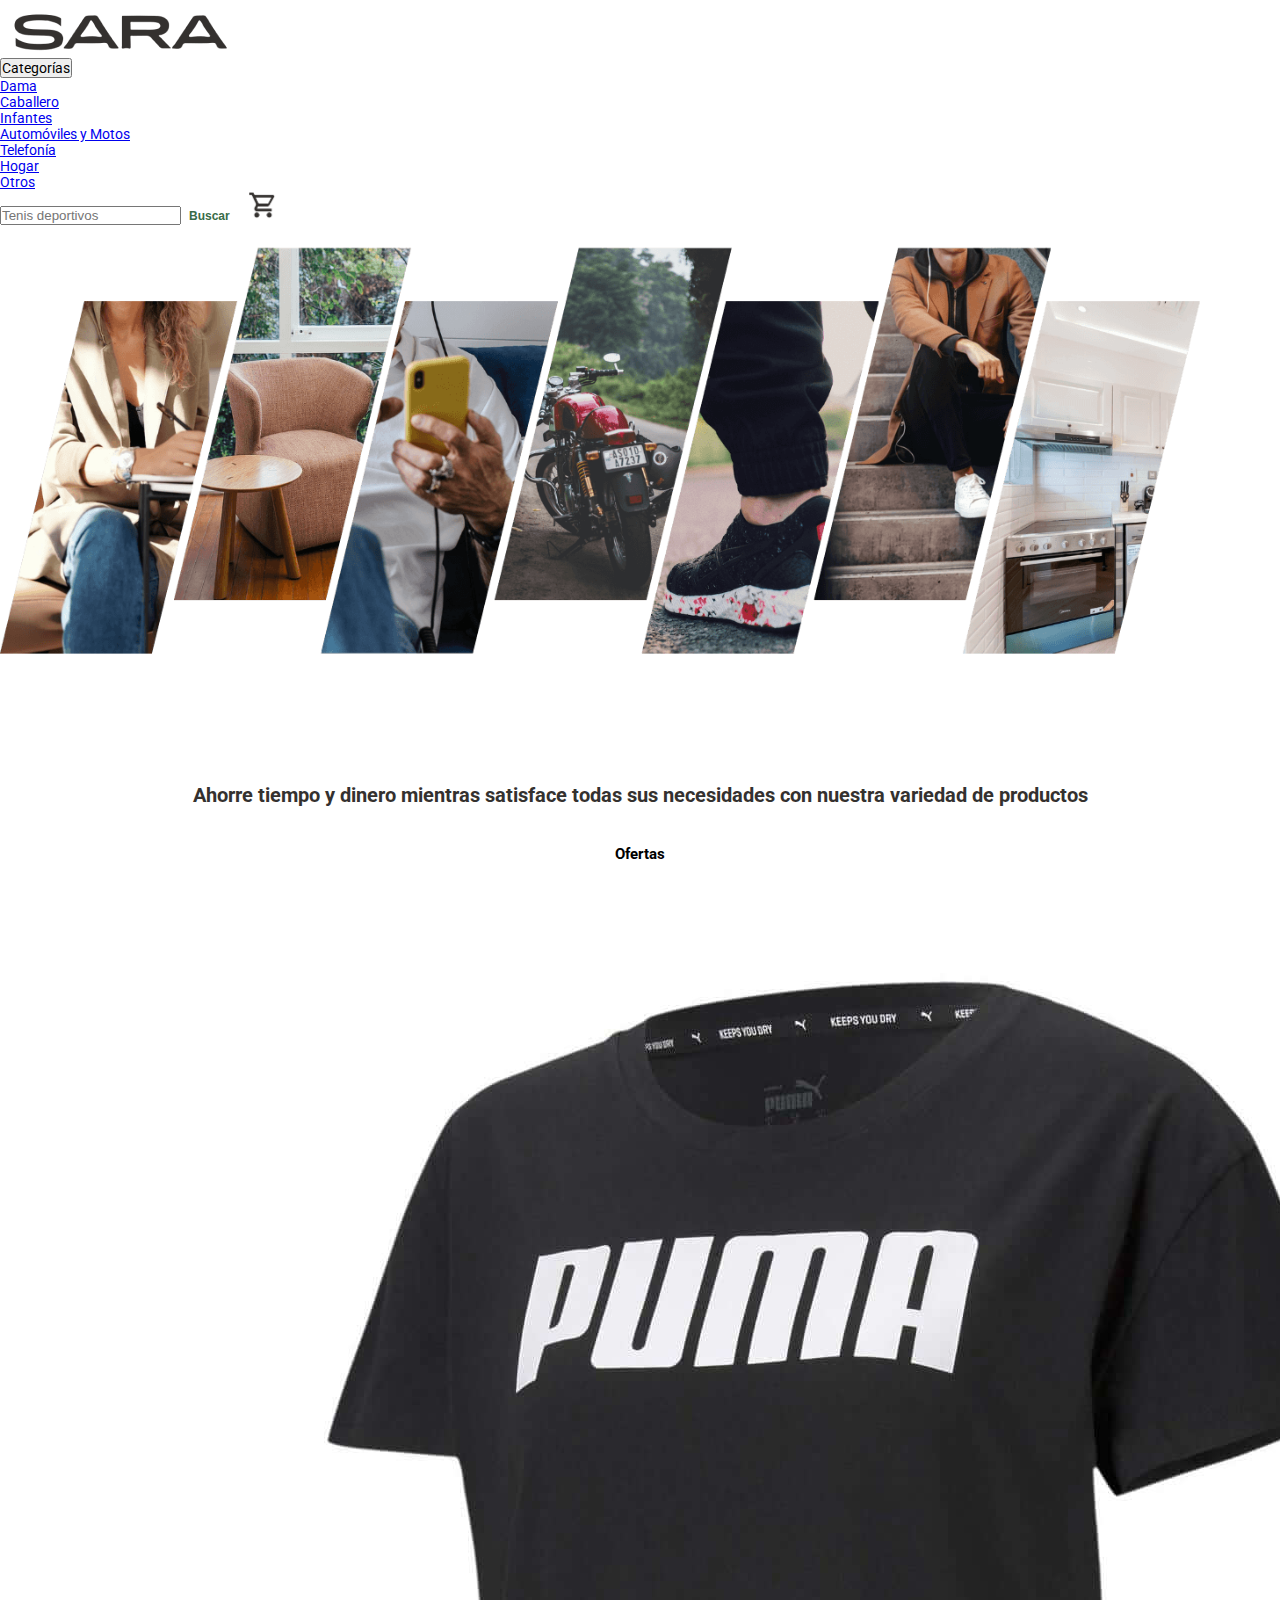
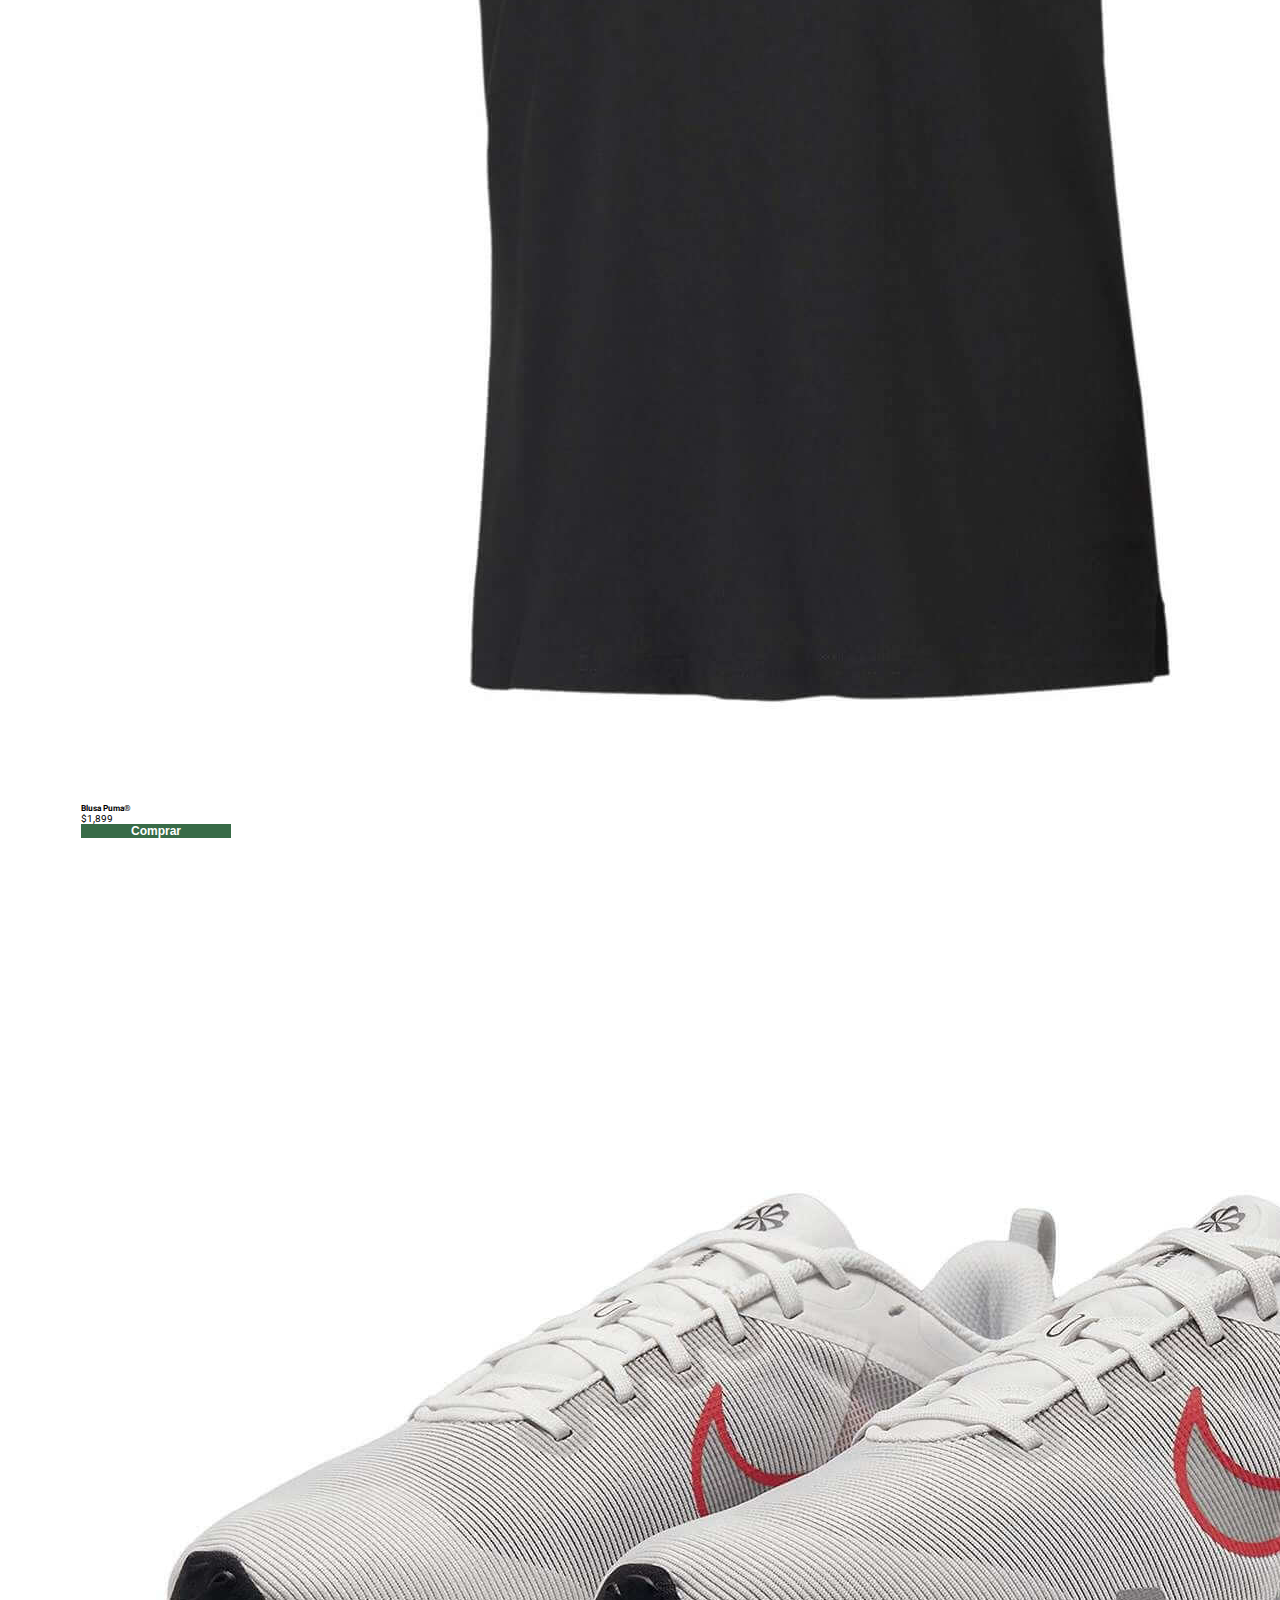
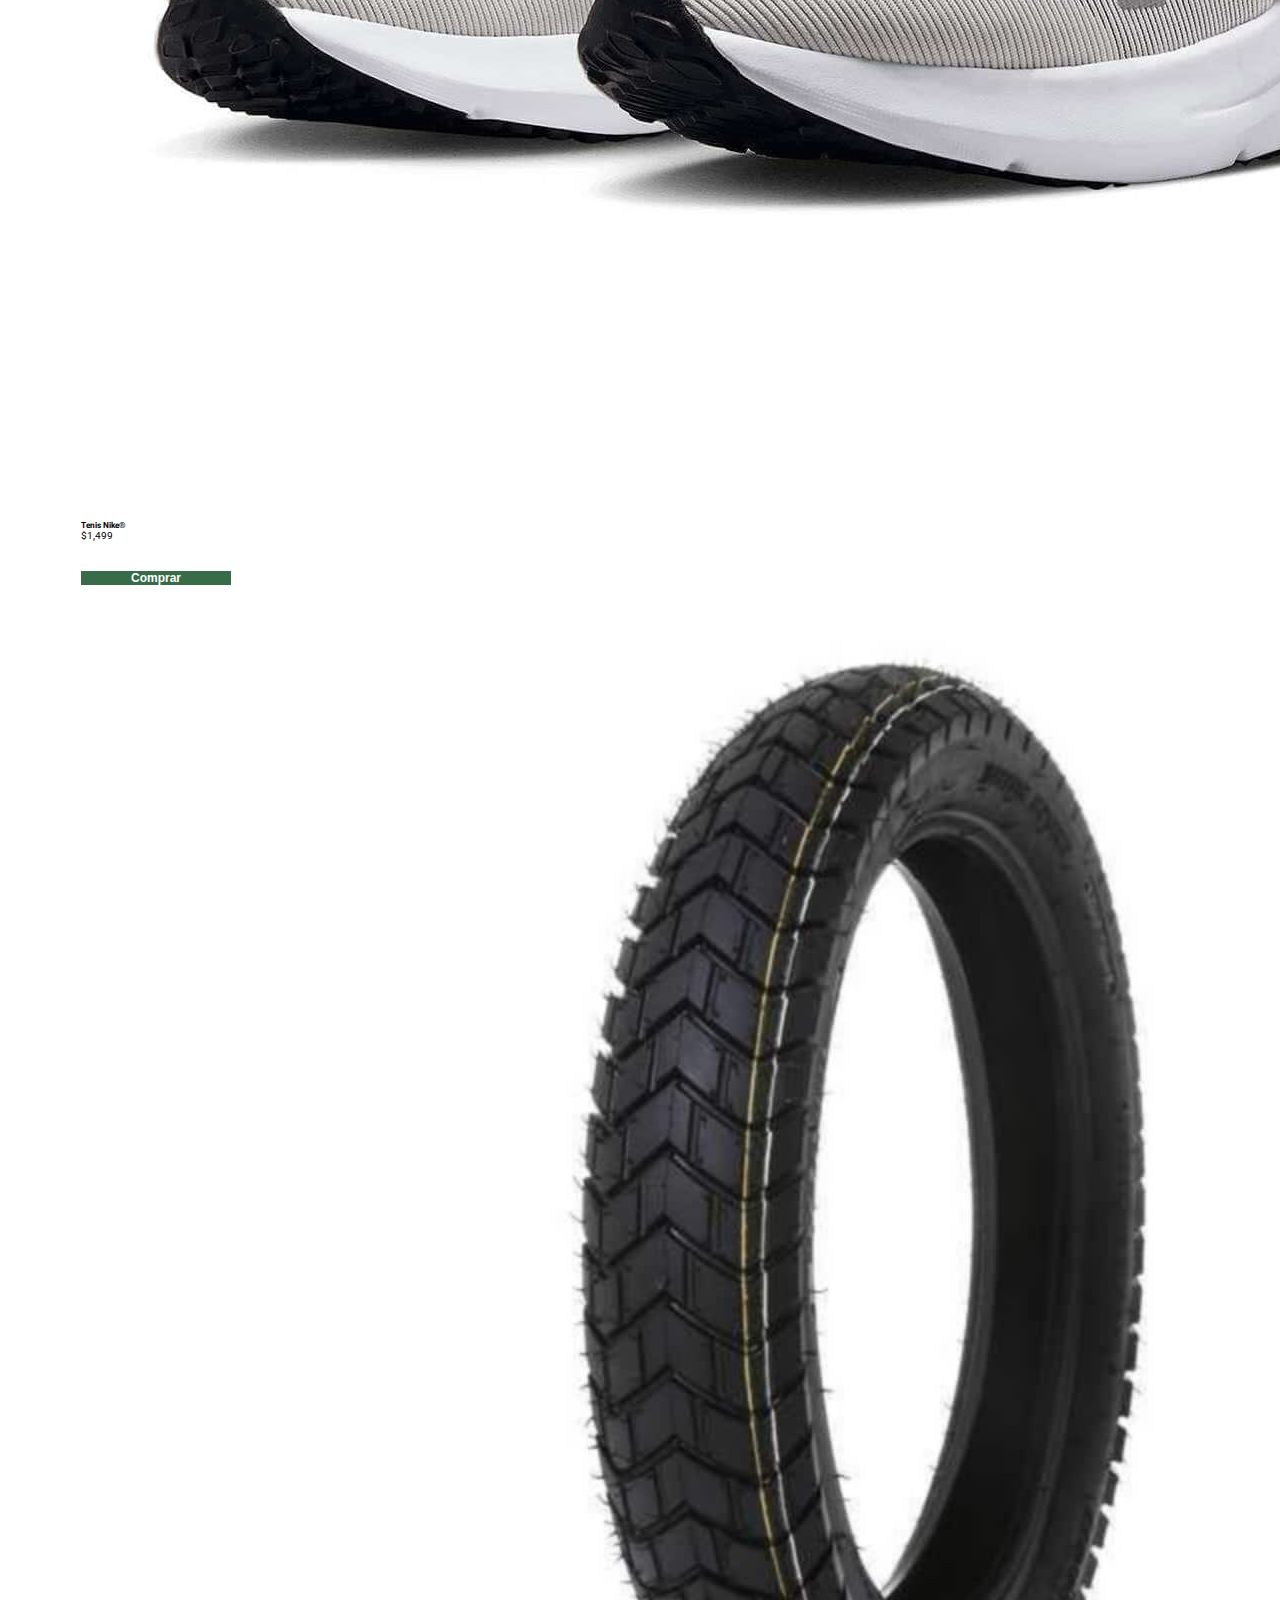
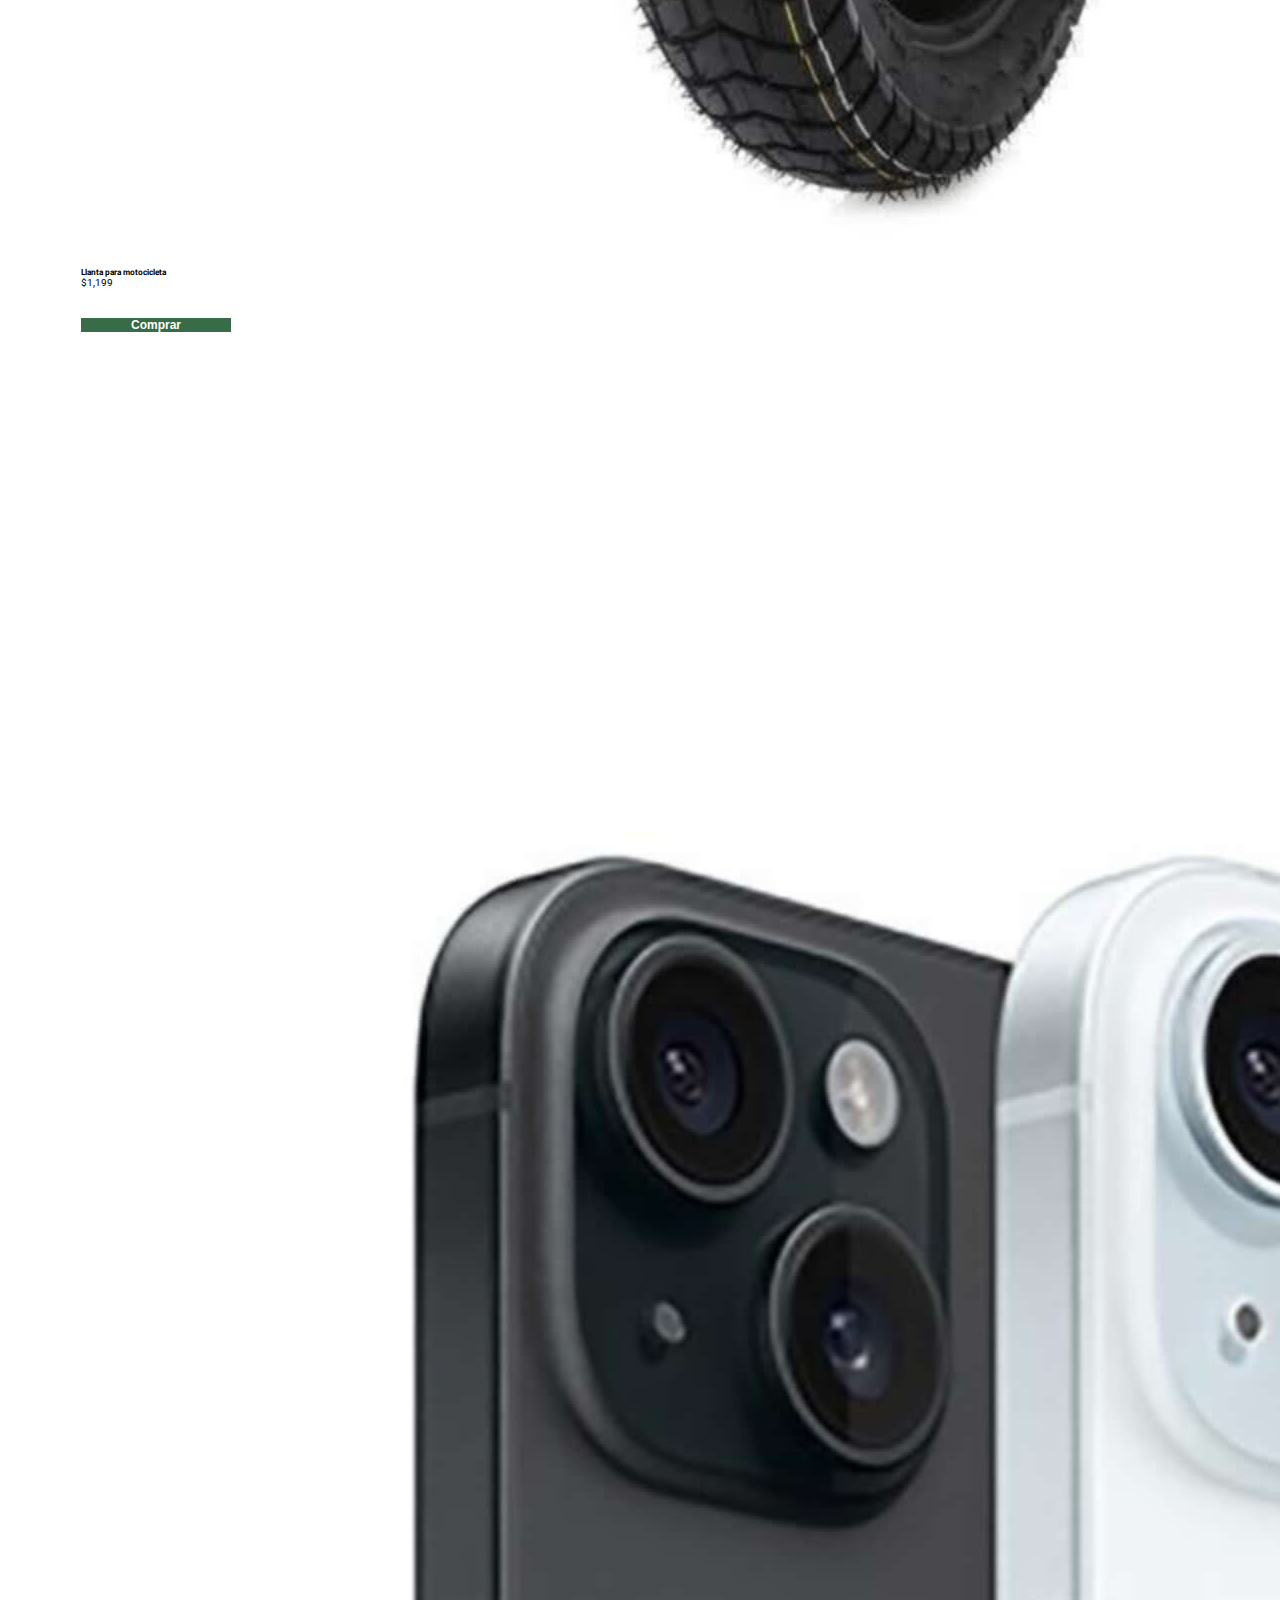
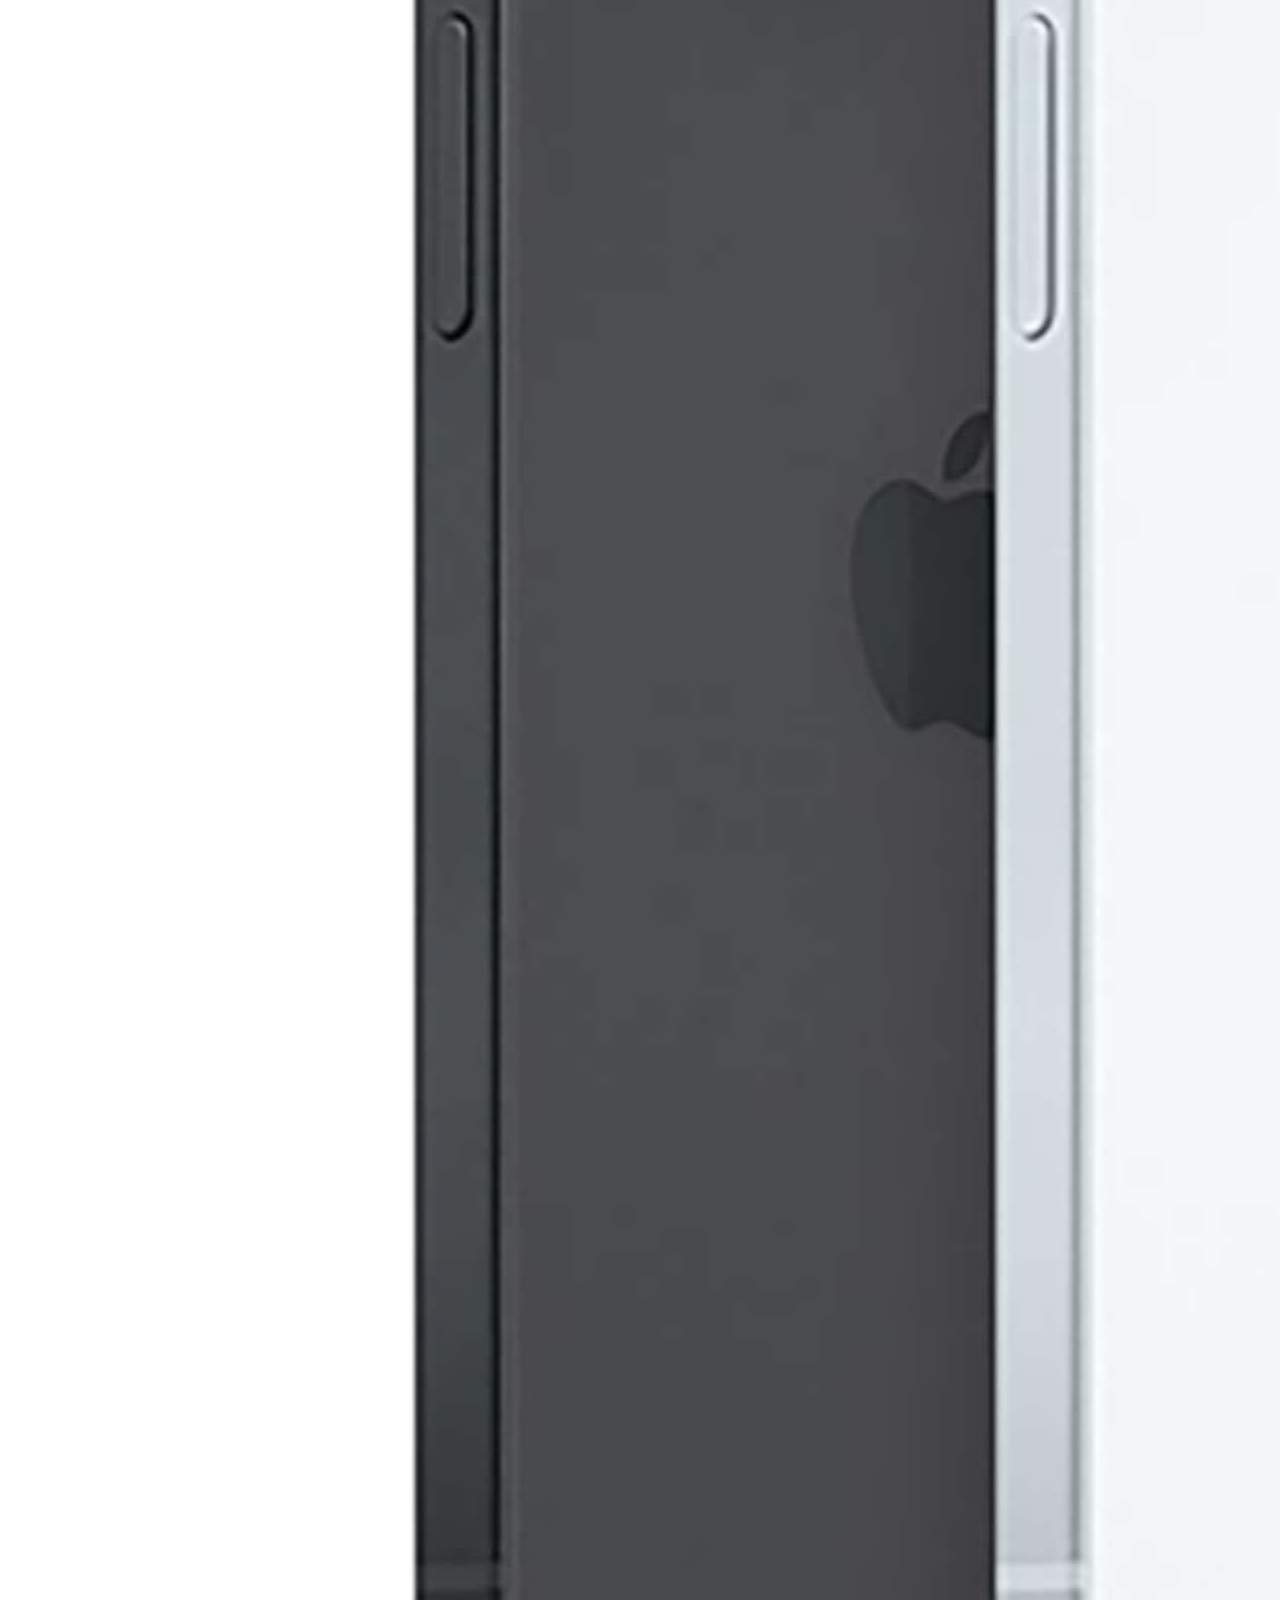
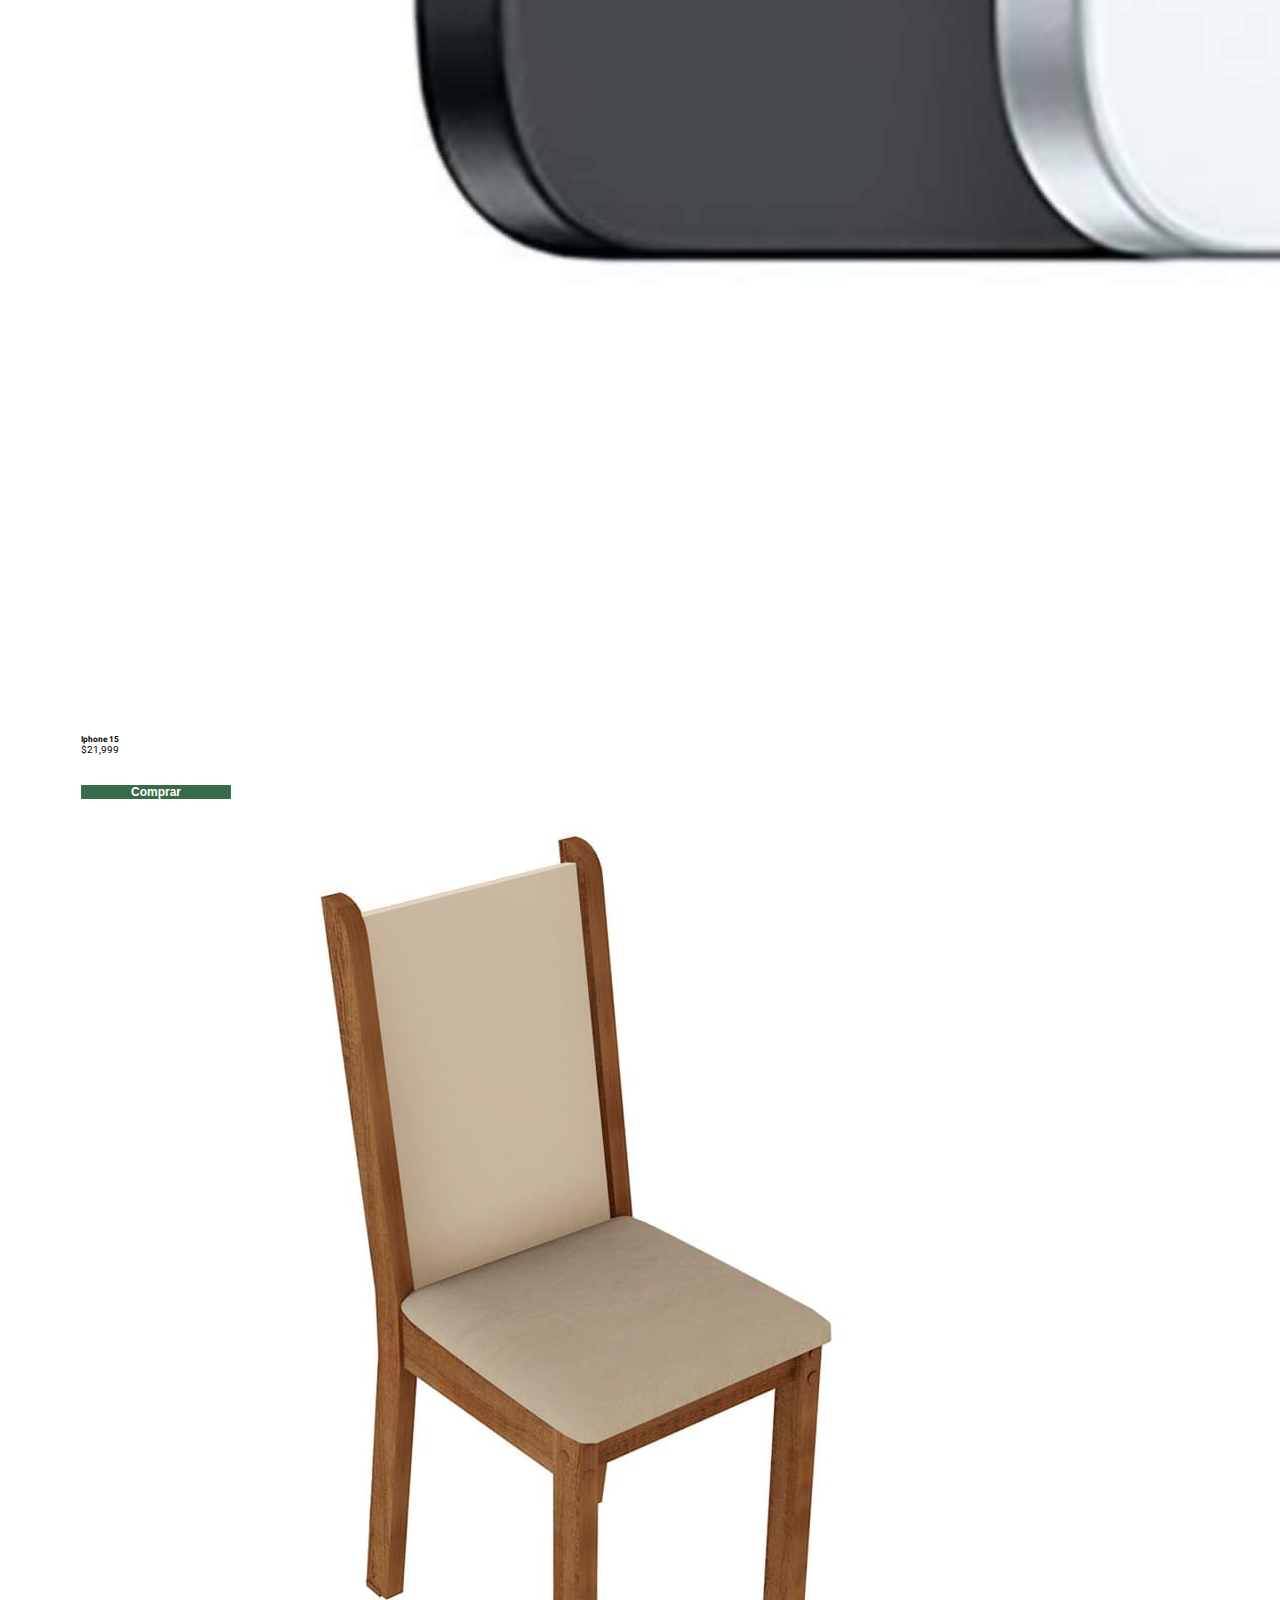
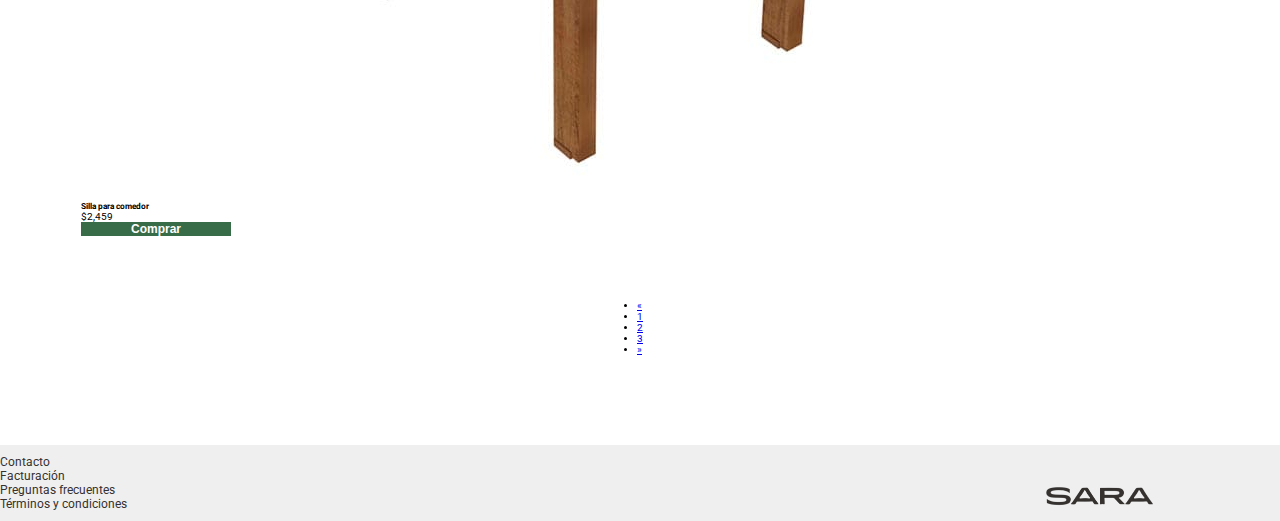
<file: index.html>
<!DOCTYPE html>
<html lang="es">
<head>
    <meta charset="UTF-8">
    <meta name="viewport" content="width=device-width, initial-scale=1.0">
    <title>Tienda Sara®</title>
    <link rel="stylesheet" href="/style.css">
    <link rel="preconnect" href="https://fonts.googleapis.com">
    <link rel="preconnect" href="https://fonts.gstatic.com" crossorigin>
    <link href="https://fonts.googleapis.com/css2?family=Roboto:wght@300;400&display=swap" rel="stylesheet">
    <link href="https://cdn.jsdelivr.net/npm/bootstrap@5.3.2/dist/css/bootstrap.min.css" rel="stylesheet" integrity="sha384-T3c6CoIi6uLrA9TneNEoa7RxnatzjcDSCmG1MXxSR1GAsXEV/Dwwykc2MPK8M2HN" crossorigin="anonymous">
    <link rel="shortcut icon" href="/assets/ico/Logo s.png" type="image/x-icon">
    
</head>
<body>
    <header class="header-menu">
        <nav class="navbar">
            <div class="container-fluid">
                <span><a class="navbar-brand header-menu-logo" href="#"><img src="/assets/ico/sara.png" alt="logoSara"></a></span>
                <div class="dropdown">
                    <button class="btn dropdown-toggle" type="button" data-bs-toggle="dropdown" aria-expanded="false">
                      Categorías
                    </button>
                    <ul class="dropdown-menu">
                      <li><a class="dropdown-item" href="#">Dama</a></li>
                      <li><a class="dropdown-item" href="#">Caballero</a></li>
                      <li><a class="dropdown-item" href="#">Infantes</a></li>
                      <li><a class="dropdown-item" href="#">Automóviles y Motos</a></li>
                      <li><a class="dropdown-item" href="#">Telefonía</a></li>
                      <li><a class="dropdown-item" href="#">Hogar</a></li>
                      <li><a class="dropdown-item" href="#">Otros</a></li>
                    </ul>
                  </div>
              <form class="d-flex header-menu--form" role="search">
                <input class="form-control me-2" type="search" placeholder="Tenis deportivos" aria-label="Search">
                <button class="searchFor-btn" type="submit">Buscar</button>
                <span class="nav-item">
                    <a class="nav-link nav--item-icon" href="html/cart.html"><img src="/assets/ico/cart.png" alt="cart icono" width="30px"></a>
                  </span>
              </form>
            </div>
          </nav>
    </header>
    <main>
        <section class="main--backgroundAndTitle">
            <div class="main-background">
                <img src="/assets/img/background.png" alt="">
                <h1 class="main-title">Ahorre tiempo y dinero mientras satisface todas sus necesidades con nuestra variedad de productos</h1>
            </div>
        </section>
        <section class="main-products">
            <h2>Ofertas</h2>
            <div class="row main--products-flex">
                <div class="card main--products-1" style="width: 18rem;">
                    <img src="/assets/img/p2.jpg" class="card-img-top" alt="...">
                    <div class="card-body">
                    <h5 class="card-title">Blusa Puma®</h5>
                    <p class="card-text">$1,899</p>
                    </div>
                    <div class="card-body">
                        <button type="button" class="main--products-btn">Comprar</button>
                    </div>
                </div>
                <div class="card main--products-2" style="width: 18rem;">
                    <img src="/assets/img/p3.jpg" class="card-img-top" alt="...">
                    <div class="card-body">
                    <h5 class="card-title">Tenis Nike®</h5>
                    <p class="card-text">$1,499</p>
                    </div>
                    <div class="card-body">
                        <button type="button" class="main--products-btn">Comprar</button>
                    </div>
                </div>
                <div class="card main--products-2" style="width: 18rem;">
                    <img src="/assets/img/p4.jpg" class="card-img-top" alt="...">
                    <div class="card-body">
                    <h5 class="card-title">Llanta para motocicleta</h5>
                    <p class="card-text">$1,199</p>
                    </div>
                    <div class="card-body">
                        <button type="button" class="main--products-btn">Comprar</button>
                    </div>
                </div>
                <div class="card main--products-2" style="width: 18rem;">
                    <img src="/assets/img/p6.jpg" class="card-img-top" alt="...">
                    <div class="card-body">
                    <h5 class="card-title">Iphone 15</h5>
                    <p class="card-text">$21,999</p>
                    </div>
                    <div class="card-body">
                        <button type="button" class="main--products-btn">Comprar</button>
                    </div>
                </div>
                <div class="card main--products-3" style="width: 18rem;">
                    <img src="/assets/img/p9.jpg" class="card-img-top" alt="...">
                    <div class="card-body">
                    <h5 class="card-title">Silla para comedor</h5>
                    <p class="card-text">$2,459</p>
                    </div>
                    <div class="card-body">
                        <button type="button" class="main--products-btn">Comprar</button>
                    </div>
                </div>
            </div>
            <nav aria-label="Page navigation example" class="products-pages">
                <ul class="pagination">
                  <li class="page-item">
                    <a class="page-link" href="#" aria-label="Previous">
                      <span aria-hidden="true">&laquo;</span>
                    </a>
                  </li>
                  <li class="page-item"><a class="page-link" href="#">1</a></li>
                  <li class="page-item"><a class="page-link" href="#">2</a></li>
                  <li class="page-item"><a class="page-link" href="#">3</a></li>
                  <li class="page-item">
                    <a class="page-link" href="#" aria-label="Next">
                      <span aria-hidden="true">&raquo;</span>
                    </a>
                  </li>
                </ul>
              </nav>
        </section>
    </main>
    <footer>
        <div class="footer-details">
            <ul class="footer-details--bullets">
                <li><a href="#">Contacto</a></li>
                <li><a href="#">Facturación</a></li>
                <li><a href="#">Preguntas frecuentes</a></li>
                <li><a href="#">Términos y condiciones</a></li>
            </ul>
        </div>
        <div class="footer-logo">
            <img src="/assets/ico/sara.png" alt="logo sara">
        </div>
    </footer>
    <script src="https://cdn.jsdelivr.net/npm/bootstrap@5.3.2/dist/js/bootstrap.bundle.min.js" integrity="sha384-C6RzsynM9kWDrMNeT87bh95OGNyZPhcTNXj1NW7RuBCsyN/o0jlpcV8Qyq46cDfL" crossorigin="anonymous"></script>
</body>
</html>
</file>
<file: style.css>
:root{
    --bg:#EFEFEF;
    --font:#34312F;
    --hover:#386b47;}

* {
    box-sizing: border-box;
    margin: 0;
    padding: 0; }

html{
    font-size: 62.5%;
    font-family: 'Roboto', sans-serif;
}   
.navbar{
    width:auto;
    height: 106px;
}
.header-menu-logo img{
    width:241px;
    height: 56px;
}
.header-menu--form{
    margin-right: 5%;
}
.header-menu--form button{
    background-color: transparent;
    border: var(--hover);
    border-radius: 2px;
    color: var(--hover);
    padding: 0 6px;
    font-size: 1.2rem;
    font-weight: bold;
}
.header-menu--form button:hover{
    background-color: var(--hover);
    color: white;
}
.nav-item img{
    margin-left: 10px;
}
#heading{
    padding-left: 50px;
}
.dropdown-menu a{
    font-size: 1.4rem;
    font-family: 'Roboto', sans-serif;
}
.dropdown button{
    font-size: 1.4rem;
    font-family: 'Roboto', sans-serif;
}
/*background*/

.main-background img{
    width: 1200px;
}
.main-title{
    color: var(--font);
    text-align: center;
}
/* products */
.main-products{
    margin-top: 3%;
}
.main-products h2{
    text-align: center;
    margin-bottom: 3%;
}
.main-products div{
    margin-left: 3%;
}
.card-body button{
    width: 150px;
    background-color: var(--hover);
    color: white;
    font-size: 1.2rem;
    font-weight: bold;
    border: none;
    
}
.main--products-2 button{
    margin-top: 30px;
}
.products-pages{
    display: flex;
    justify-content: center;
    margin-top: 5%;
}

.btn--return{
    border: var(--font);
    color: var(--font);
    font-size: 1.2rem;
    background-color: transparent;
    font-weight: bold;
}
.btn--return:hover{
    width:60px;
    border: none;
    background-color: var(--font);
    color: white;
}
.btn--confirm{
    width:120px;
    border: none;
    background-color: var(--font);
    color: white;
    font-size: 1.2rem; 
}
.btn--confirm:hover{
    background-color: var(--hover);
    font-weight: bold;
}
/* Cart */
.main--cartTitle{
    margin-left: 4%;
    font-family: 'Roboto', sans-serif;
}
.main--productTable{
    margin-top: 10px;
}
.table th{
    font-size: 1.2rem;
    font-family: 'Roboto', sans-serif;
}
.main--table-footer{
    margin-top: 10%;
    margin-bottom: 13%;
}
.table-footer--text{
    font-size: 1.2rem;
    background-color: transparent;
}

footer{
    display: grid;
    grid-template-columns: auto auto;
    background-color: var(--bg);
    margin-top: 90px;
    padding-top: 10px;
    padding-bottom: 10px;
}
.footer-details--bullets li{
    list-style: none;
    font-size: 1.2rem;
}
.footer-details--bullets a{
    text-decoration: none;
    color:var(--font);
}
.footer-logo{
    display: grid;
    justify-content: end;
}
.footer-logo img{
    width:50%;
    margin-top: 10%;
    
}
</file>
